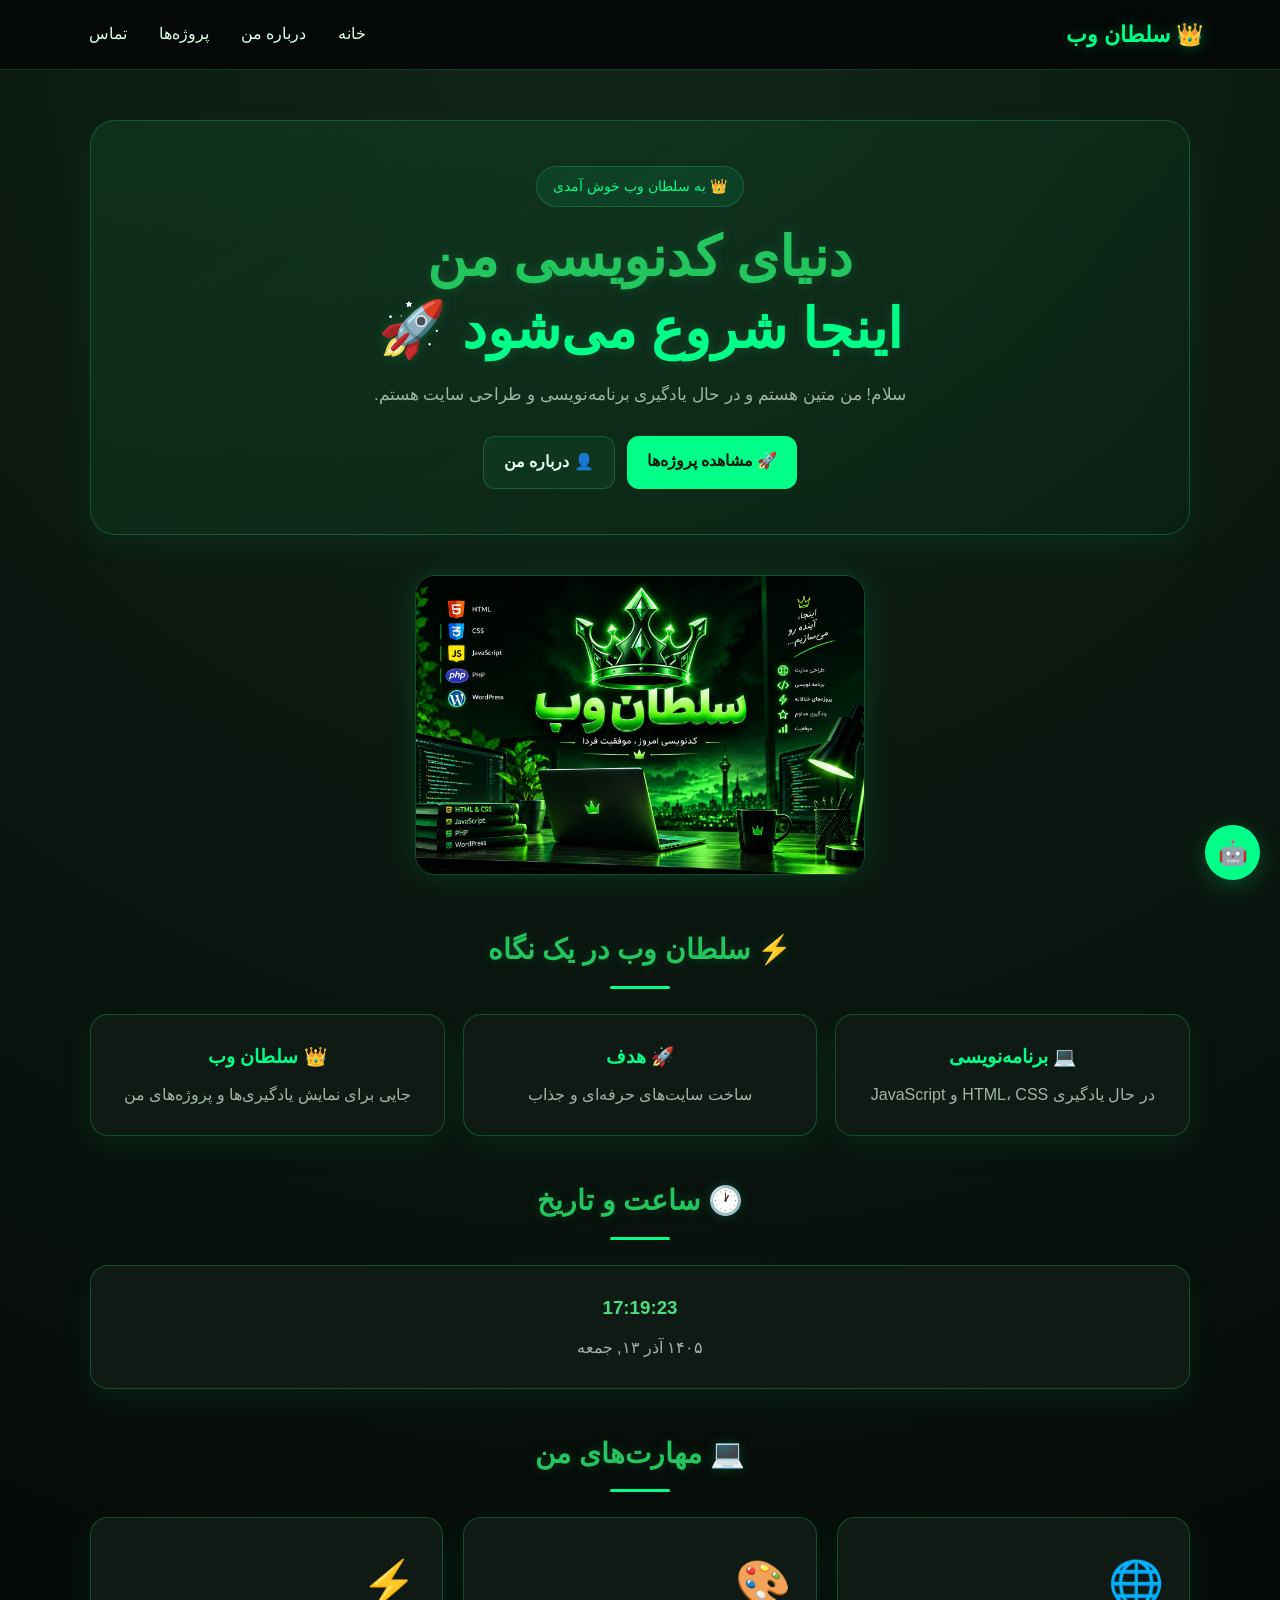
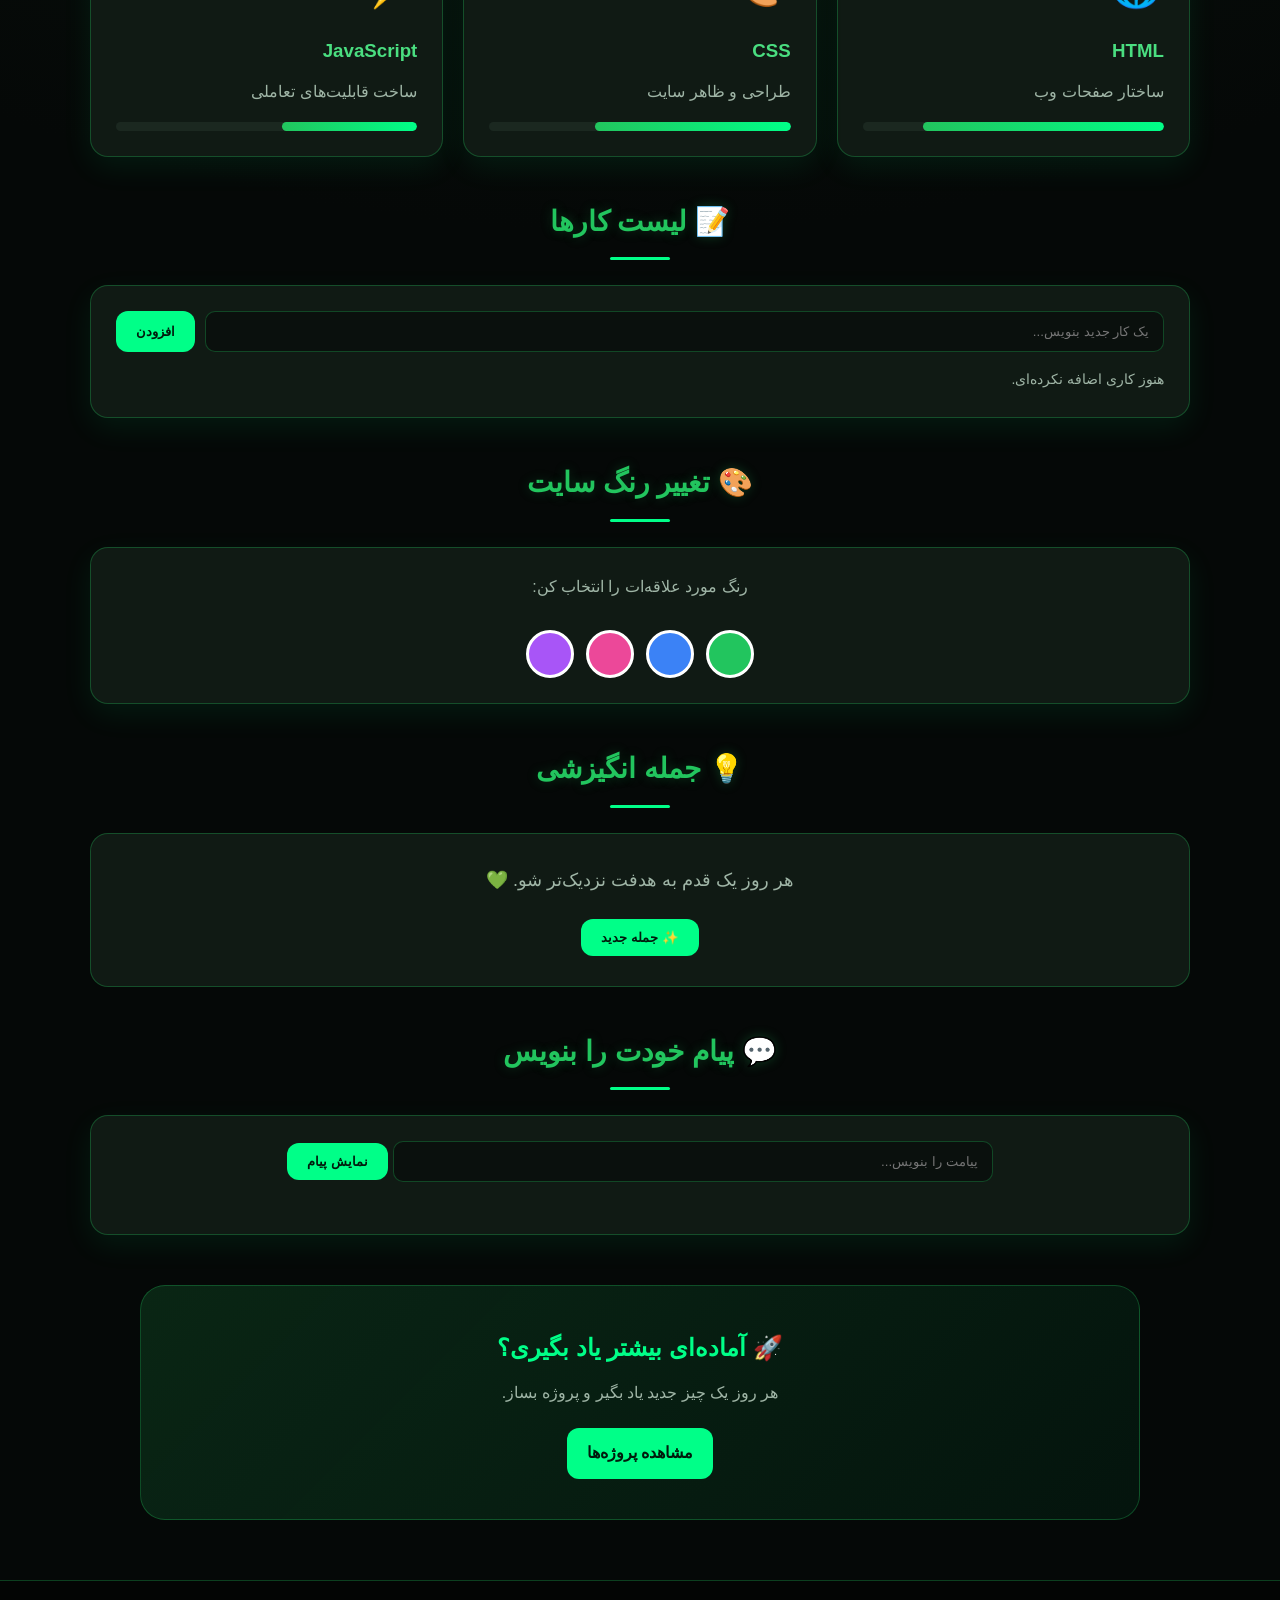
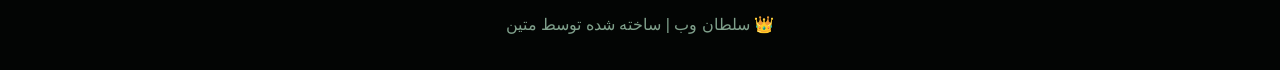
<file: index.html>
<!DOCTYPE html>
<html lang="fa" dir="rtl">

<head>

    <meta charset="UTF-8">

    <meta name="viewport"
          content="width=device-width, initial-scale=1.0">

    <title>سلطان وب | سایت شخصی متین</title>

    <link rel="stylesheet" href="style.css">

</head>


<body>


<!-- ================= HEADER ================= -->

<header class="site-header">

    <a href="index.html" class="logo">
        👑 سلطان وب
    </a>


    <nav class="nav-menu">

        <a href="index.html">
            خانه
        </a>

        <a href="about.html">
            درباره من
        </a>

        <a href="projects.html">
            پروژه‌ها
        </a>

        <a href="contact.html">
            تماس
        </a>

    </nav>

</header>



<!-- ================= HERO ================= -->

<section class="hero">

    <div class="hero-badge">
        👑 به سلطان وب خوش آمدی
    </div>


    <h1>

        دنیای کدنویسی من

        <span>
            اینجا شروع می‌شود 🚀
        </span>

    </h1>


    <p>

        سلام! من متین هستم و در حال یادگیری
        برنامه‌نویسی و طراحی سایت هستم.

    </p>


    <div class="hero-buttons">

        <a href="projects.html"
           class="btn btn-primary">

            🚀 مشاهده پروژه‌ها

        </a>


        <a href="about.html"
           class="btn btn-secondary">

            👤 درباره من

        </a>

    </div>

</section>



<!-- ================= LOGO IMAGE ================= -->

<section class="main-logo">

    <img src="sultan-web.png"
         alt="سلطان وب - کدنویسی امروز، موفقیت فردا">

</section>



<!-- ================= QUICK INFO ================= -->

<section class="container">

    <h2 class="section-title">
        ⚡ سلطان وب در یک نگاه
    </h2>


    <div class="quick-info">


        <div class="info-box">

            <h3>
                💻 برنامه‌نویسی
            </h3>

            <p>
                در حال یادگیری HTML، CSS و JavaScript
            </p>

        </div>


        <div class="info-box">

            <h3>
                🚀 هدف
            </h3>

            <p>
                ساخت سایت‌های حرفه‌ای و جذاب
            </p>

        </div>


        <div class="info-box">

            <h3>
                👑 سلطان وب
            </h3>

            <p>
                جایی برای نمایش یادگیری‌ها و پروژه‌های من
            </p>

        </div>


    </div>

</section>



<!-- ================= CLOCK ================= -->

<section class="container">

    <h2 class="section-title">
        🕐 ساعت و تاریخ
    </h2>


    <div class="card center">

        <h3 id="clock">
            00:00:00
        </h3>

        <p id="date">
            تاریخ
        </p>

    </div>

</section>



<!-- ================= SKILLS ================= -->

<section class="container">

    <h2 class="section-title">
        💻 مهارت‌های من
    </h2>


    <div class="cards">


        <div class="card">

            <div class="emoji">
                🌐
            </div>

            <h3>
                HTML
            </h3>

            <p>
                ساختار صفحات وب
            </p>


            <div class="skill-bar">
                <span style="width: 80%;"></span>
            </div>

        </div>



        <div class="card">

            <div class="emoji">
                🎨
            </div>

            <h3>
                CSS
            </h3>

            <p>
                طراحی و ظاهر سایت
            </p>


            <div class="skill-bar">
                <span style="width: 65%;"></span>
            </div>

        </div>



        <div class="card">

            <div class="emoji">
                ⚡
            </div>

            <h3>
                JavaScript
            </h3>

            <p>
                ساخت قابلیت‌های تعاملی
            </p>


            <div class="skill-bar">
                <span style="width: 45%;"></span>
            </div>

        </div>


    </div>

</section>



<!-- ================= TODO ================= -->

<section class="container">

    <h2 class="section-title">
        📝 لیست کارها
    </h2>


    <div class="card">


        <form id="todoForm"
              class="todo-form">

            <input
                id="todoInput"
                type="text"
                placeholder="یک کار جدید بنویس..."
            >

            <button
                type="submit"
                class="btn btn-primary">

                افزودن

            </button>

        </form>


        <ul id="todoList"
            class="todo-list">
        </ul>


        <p id="todoInfo"
           class="todo-info">

            هنوز کاری اضافه نکرده‌ای.

        </p>

    </div>

</section>



<!-- ================= CHANGE COLOR ================= -->

<section class="container">

    <h2 class="section-title">
        🎨 تغییر رنگ سایت
    </h2>


    <div class="card center">

        <p>
            رنگ مورد علاقه‌ات را انتخاب کن:
        </p>


        <br>


        <div class="color-buttons">


            <button
                class="color-button"
                data-color="green"
                style="background:#22c55e;"
                aria-label="سبز">
            </button>


            <button
                class="color-button"
                data-color="blue"
                style="background:#3b82f6;"
                aria-label="آبی">
            </button>


            <button
                class="color-button"
                data-color="pink"
                style="background:#ec4899;"
                aria-label="صورتی">
            </button>


            <button
                class="color-button"
                data-color="purple"
                style="background:#a855f7;"
                aria-label="بنفش">
            </button>


        </div>

    </div>

</section>



<!-- ================= QUOTE ================= -->

<section class="container">

    <h2 class="section-title">
        💡 جمله انگیزشی
    </h2>


    <div class="quote-box">


        <p id="quote">
            هیچ‌وقت برای شروع دیر نیست! 🚀
        </p>


        <button
            id="newQuote"
            class="btn btn-primary"
            type="button">

            ✨ جمله جدید

        </button>


    </div>

</section>



<!-- ================= CUSTOM MESSAGE ================= -->

<section class="container">

    <h2 class="section-title">
        💬 پیام خودت را بنویس
    </h2>


    <div class="card custom-message">


        <input
            id="message"
            class="text-input"
            type="text"
            placeholder="پیامت را بنویس..."
        >


        <button
            id="showMessage"
            class="btn btn-primary"
            type="button">

            نمایش پیام

        </button>


        <p id="customMessage"></p>


    </div>

</section>



<!-- ================= CTA ================= -->

<section class="cta">

    <h2>
        🚀 آماده‌ای بیشتر یاد بگیری؟
    </h2>


    <p>
        هر روز یک چیز جدید یاد بگیر و پروژه بساز.
    </p>


    <a href="projects.html"
       class="btn btn-primary">

        مشاهده پروژه‌ها

    </a>

</section>



<!-- ================= TOP BUTTON ================= -->

<button
    id="topButton"
    class="top-button"
    type="button"
    aria-label="بازگشت به بالا">

    ↑

</button>



<!-- ================= CHATBOT ================= -->

<div id="chatbot">


    <div id="chat-window"
         hidden>


        <div class="chat-header">

            <strong>
                🤖 ربات سلطان وب
            </strong>


            <button
                id="chat-close"
                type="button">

                ×

            </button>

        </div>



        <div id="chat-messages">

            <div class="bot-message">

                سلام 👋 من ربات سلطان وب هستم!

            </div>

        </div>



        <div class="chat-questions">


            <button type="button">
                HTML چیست؟
            </button>


            <button type="button">
                CSS چیست؟
            </button>


            <button type="button">
                JavaScript چیست؟
            </button>


            <button type="button">
                درباره پروژه‌ها
            </button>


        </div>



        <form id="chat-form">


            <input
                id="chat-input"
                type="text"
                placeholder="پیامت را بنویس..."
                autocomplete="off"
            >


            <button type="submit">
                ارسال
            </button>


        </form>


    </div>



    <button
        id="chat-toggle"
        type="button"
        aria-label="باز کردن ربات">

        🤖

    </button>


</div>



<!-- ================= FOOTER ================= -->

<footer class="site-footer">

    <p>
        👑 سلطان وب | ساخته شده توسط متین
    </p>

</footer>



<script src="script.js"></script>

</body>

</html>
</file>
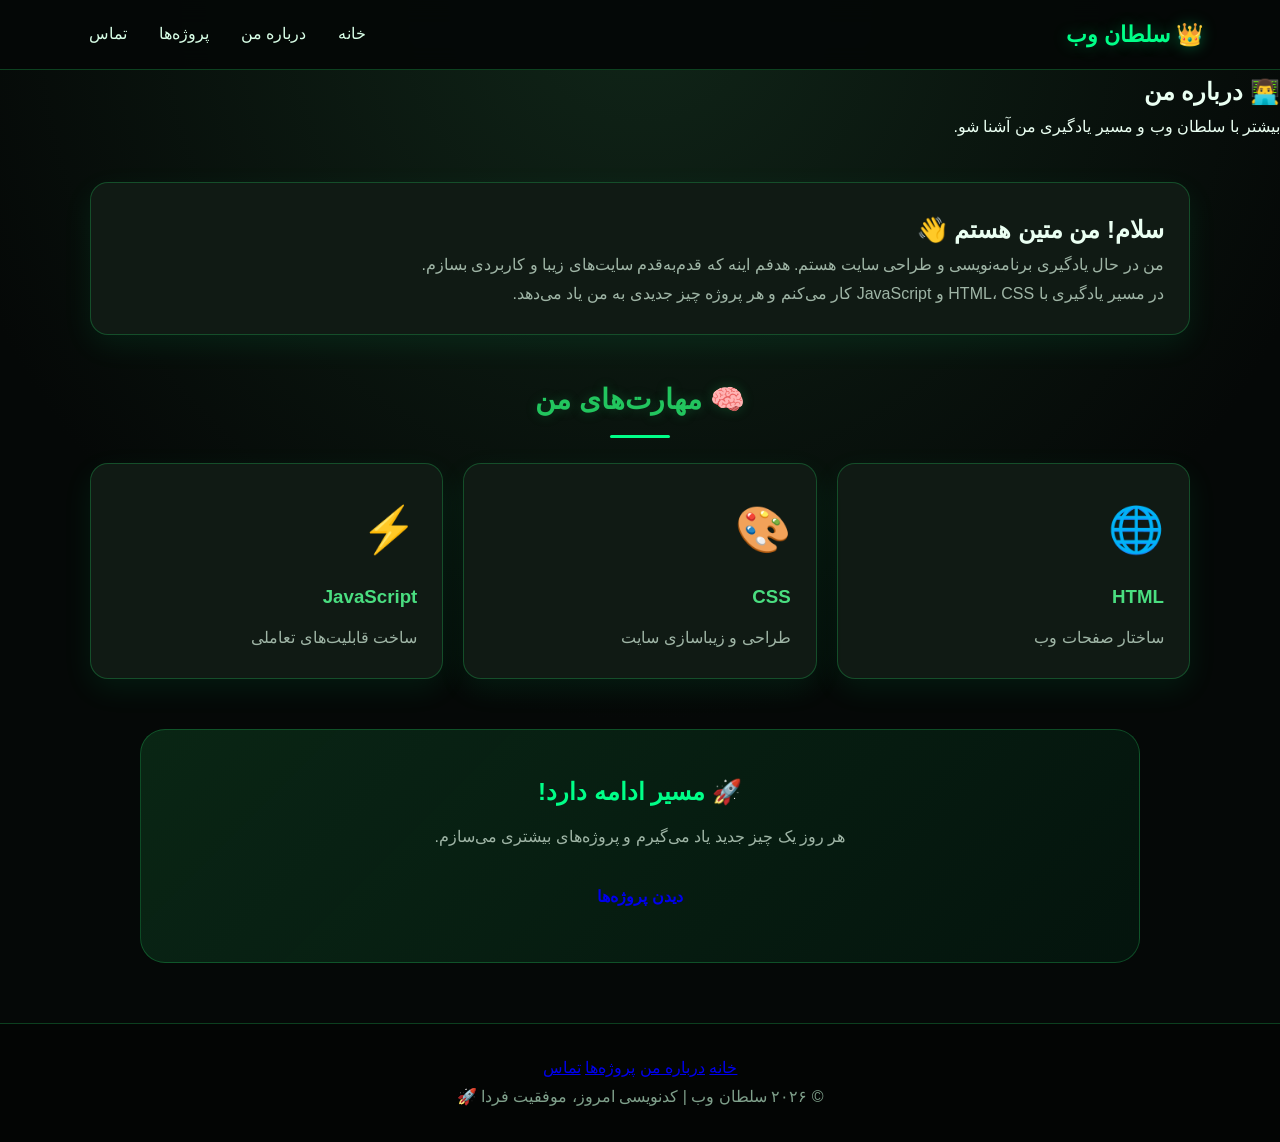
<file: about.html>
<!DOCTYPE html>
<html lang="fa" dir="rtl">

<head>
  <meta charset="UTF-8">
  <meta name="viewport" content="width=device-width, initial-scale=1.0">
  <title>سلطان وب | درباره من</title>
  <link rel="stylesheet" href="style.css">
</head>

<body>

<header class="site-header">
  <a class="logo" href="index.html">👑 سلطان وب</a>

  <nav class="nav-menu">
    <a href="index.html">خانه</a>
    <a class="active" href="about.html">درباره من</a>
    <a href="projects.html">پروژه‌ها</a>
    <a href="contact.html">تماس</a>
  </nav>
</header>

<main>

<section class="page-title">
  <h1>👨‍💻 درباره من</h1>
  <p>بیشتر با سلطان وب و مسیر یادگیری من آشنا شو.</p>
</section>

<section class="container">
  <div class="card about-card">

    <div>
      <h2>سلام! من متین هستم 👋</h2>

      <p>
        من در حال یادگیری برنامه‌نویسی و طراحی سایت هستم.
        هدفم اینه که قدم‌به‌قدم سایت‌های زیبا و کاربردی بسازم.
      </p>

      <p>
        در مسیر یادگیری با HTML، CSS و JavaScript کار می‌کنم
        و هر پروژه چیز جدیدی به من یاد می‌دهد.
      </p>
    </div>

  </div>
</section>

<section class="container">

  <h2 class="section-title">🧠 مهارت‌های من</h2>

  <div class="cards">

    <div class="card">
      <div class="emoji">🌐</div>
      <h3>HTML</h3>
      <p>ساختار صفحات وب</p>
    </div>

    <div class="card">
      <div class="emoji">🎨</div>
      <h3>CSS</h3>
      <p>طراحی و زیباسازی سایت</p>
    </div>

    <div class="card">
      <div class="emoji">⚡</div>
      <h3>JavaScript</h3>
      <p>ساخت قابلیت‌های تعاملی</p>
    </div>

  </div>

</section>

<section class="container">
  <div class="cta">

    <h2>🚀 مسیر ادامه دارد!</h2>

    <p>
      هر روز یک چیز جدید یاد می‌گیرم و پروژه‌های بیشتری می‌سازم.
    </p>

    <a class="btn" href="projects.html">
      دیدن پروژه‌ها
    </a>

  </div>
</section>

</main>

<footer class="site-footer">

  <div class="footer-links">
    <a href="index.html">خانه</a>
    <a href="about.html">درباره من</a>
    <a href="projects.html">پروژه‌ها</a>
    <a href="contact.html">تماس</a>
  </div>

  <p>
    © ۲۰۲۶ سلطان وب | کدنویسی امروز، موفقیت فردا 🚀
  </p>

</footer>

<script src="script.js"></script>

</body>
</html>
</file>
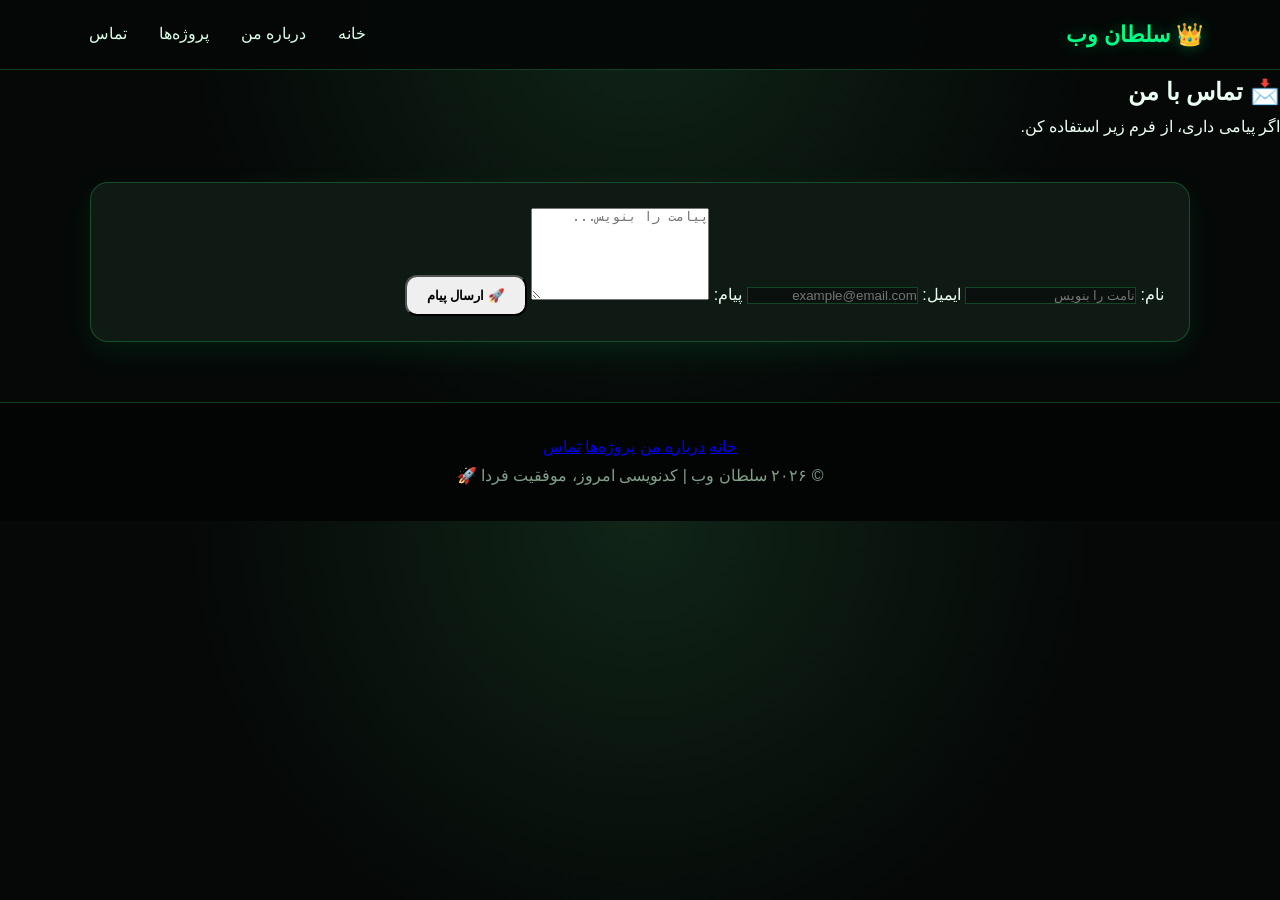
<file: contact.html>
<!DOCTYPE html>
<html lang="fa" dir="rtl">

<head>
  <meta charset="UTF-8">
  <meta name="viewport" content="width=device-width, initial-scale=1.0">
  <title>سلطان وب | تماس</title>
  <link rel="stylesheet" href="style.css">
</head>

<body>

<header class="site-header">

  <a class="logo" href="index.html">
    👑 سلطان وب
  </a>

  <nav class="nav-menu">
    <a href="index.html">خانه</a>
    <a href="about.html">درباره من</a>
    <a href="projects.html">پروژه‌ها</a>
    <a class="active" href="contact.html">تماس</a>
  </nav>

</header>

<main>

<section class="page-title">

  <h1>📩 تماس با من</h1>

  <p>
    اگر پیامی داری، از فرم زیر استفاده کن.
  </p>

</section>

<section class="container">

  <div class="card contact-card">

    <form id="contactForm">

      <label for="name">
        نام:
      </label>

      <input
        id="name"
        type="text"
        placeholder="نامت را بنویس"
        required
      >

      <label for="email">
        ایمیل:
      </label>

      <input
        id="email"
        type="email"
        placeholder="example@email.com"
        required
      >

      <label for="contactMessage">
        پیام:
      </label>

      <textarea
        id="contactMessage"
        rows="6"
        placeholder="پیامت را بنویس..."
        required
      ></textarea>

      <button class="btn" type="submit">
        🚀 ارسال پیام
      </button>

      <p id="contactResult" class="message"></p>

    </form>

  </div>

</section>

</main>

<footer class="site-footer">

  <div class="footer-links">
    <a href="index.html">خانه</a>
    <a href="about.html">درباره من</a>
    <a href="projects.html">پروژه‌ها</a>
    <a href="contact.html">تماس</a>
  </div>

  <p>
    © ۲۰۲۶ سلطان وب | کدنویسی امروز، موفقیت فردا 🚀
  </p>

</footer>

<script src="script.js"></script>

</body>
</html>
</file>
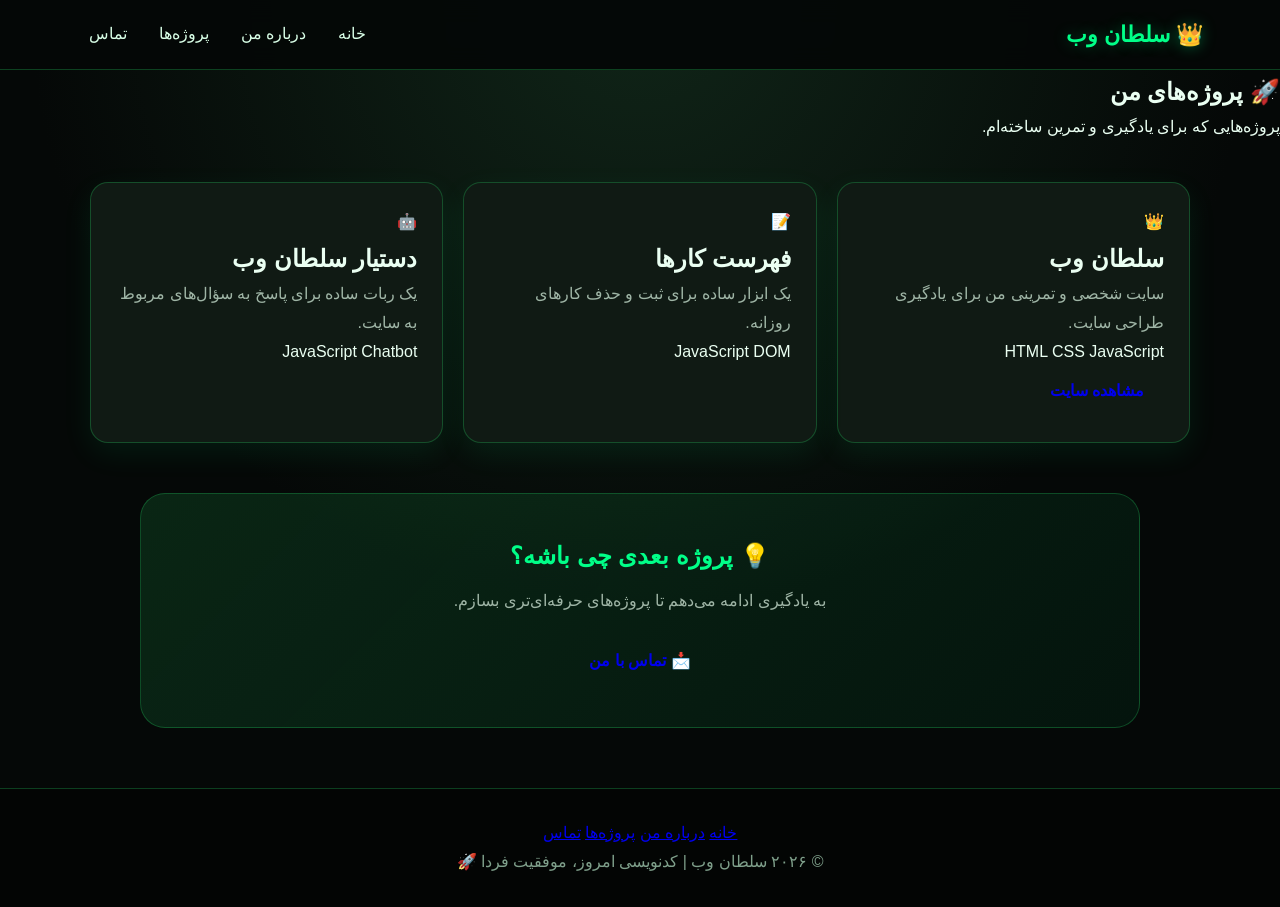
<file: projects.html>
<!DOCTYPE html>
<html lang="fa" dir="rtl">

<head>
  <meta charset="UTF-8">
  <meta name="viewport" content="width=device-width, initial-scale=1.0">
  <title>سلطان وب | پروژه‌ها</title>
  <link rel="stylesheet" href="style.css">
</head>

<body>

<header class="site-header">

  <a class="logo" href="index.html">
    👑 سلطان وب
  </a>

  <nav class="nav-menu">
    <a href="index.html">خانه</a>
    <a href="about.html">درباره من</a>
    <a class="active" href="projects.html">پروژه‌ها</a>
    <a href="contact.html">تماس</a>
  </nav>

</header>

<main>

<section class="page-title">

  <h1>🚀 پروژه‌های من</h1>

  <p>
    پروژه‌هایی که برای یادگیری و تمرین ساخته‌ام.
  </p>

</section>

<section class="container">

  <div class="cards">

    <article class="card project-card">

      <div class="project-icon">👑</div>

      <h2>سلطان وب</h2>

      <p>
        سایت شخصی و تمرینی من برای یادگیری طراحی سایت.
      </p>

      <div class="tags">
        <span>HTML</span>
        <span>CSS</span>
        <span>JavaScript</span>
      </div>

      <a class="btn" href="index.html">
        مشاهده سایت
      </a>

    </article>


    <article class="card project-card">

      <div class="project-icon">📝</div>

      <h2>فهرست کارها</h2>

      <p>
        یک ابزار ساده برای ثبت و حذف کارهای روزانه.
      </p>

      <div class="tags">
        <span>JavaScript</span>
        <span>DOM</span>
      </div>

    </article>


    <article class="card project-card">

      <div class="project-icon">🤖</div>

      <h2>دستیار سلطان وب</h2>

      <p>
        یک ربات ساده برای پاسخ به سؤال‌های مربوط به سایت.
      </p>

      <div class="tags">
        <span>JavaScript</span>
        <span>Chatbot</span>
      </div>

    </article>

  </div>

</section>

<section class="container">

  <div class="cta">

    <h2>💡 پروژه بعدی چی باشه؟</h2>

    <p>
      به یادگیری ادامه می‌دهم تا پروژه‌های حرفه‌ای‌تری بسازم.
    </p>

    <a class="btn" href="contact.html">
      📩 تماس با من
    </a>

  </div>

</section>

</main>

<footer class="site-footer">

  <div class="footer-links">
    <a href="index.html">خانه</a>
    <a href="about.html">درباره من</a>
    <a href="projects.html">پروژه‌ها</a>
    <a href="contact.html">تماس</a>
  </div>

  <p>
    © ۲۰۲۶ سلطان وب | کدنویسی امروز، موفقیت فردا 🚀
  </p>

</footer>

<script src="script.js"></script>

</body>
</html>
</file>
<file: style.css>
:root {

    --primary: #22c55e;
    --primary-dark: #16a34a;
    --secondary: #00ff88;
    --accent: #4ade80;

    --bg: #050807;
    --bg2: #0b120e;

    --card: #101a14;
    --card2: #142019;

    --text: #eafff2;
    --muted: #9fb5a6;

    --border: rgba(34, 197, 94, 0.3);

    --shadow:
        0 10px 30px rgba(0, 255, 136, 0.08);

}


* {

    margin: 0;
    padding: 0;

    box-sizing: border-box;

}


html {

    scroll-behavior: smooth;

}


body {

    font-family:
        Arial,
        Tahoma,
        sans-serif;

    background:
        radial-gradient(
            circle at top,
            #102518 0%,
            var(--bg) 55%
        );

    color: var(--text);

    line-height: 1.8;

    overflow-x: hidden;

}


/* ================= HEADER ================= */

.site-header {

    width: 100%;

    min-height: 70px;

    padding: 12px 6%;

    display: flex;

    justify-content: space-between;

    align-items: center;

    gap: 20px;

    background:
        rgba(5, 8, 7, 0.95);

    border-bottom:
        1px solid var(--border);

    position: sticky;

    top: 0;

    z-index: 1000;

    backdrop-filter:
        blur(12px);

}


.logo {

    color: var(--secondary);

    text-decoration: none;

    font-size: 22px;

    font-weight: bold;

    white-space: nowrap;

    text-shadow:
        0 0 15px
        rgba(0, 255, 136, 0.35);

}


.nav-menu {

    display: flex;

    align-items: center;

    gap: 8px;

    flex-wrap: wrap;

}


.nav-menu a {

    color: #d9ffe7;

    text-decoration: none;

    padding: 8px 12px;

    border-radius: 10px;

    transition: 0.3s;

}


.nav-menu a:hover {

    color: var(--secondary);

    background:
        rgba(34, 197, 94, 0.1);

}


/* ================= HERO ================= */

.hero {

    width: min(1100px, 92%);

    margin: 50px auto 25px;

    padding: 45px 25px;

    text-align: center;

    background:
        linear-gradient(
            145deg,
            rgba(34, 197, 94, 0.12),
            rgba(0, 255, 136, 0.03)
        );

    border:
        1px solid var(--border);

    border-radius: 25px;

    box-shadow: var(--shadow);

}


.hero-badge {

    display: inline-block;

    padding: 7px 16px;

    margin-bottom: 15px;

    color: var(--secondary);

    background:
        rgba(0, 255, 136, 0.08);

    border:
        1px solid var(--border);

    border-radius: 30px;

    font-size: 14px;

}


.hero h1 {

    font-size:
        clamp(30px, 6vw, 55px);

    line-height: 1.3;

    margin-bottom: 15px;

    color: var(--primary);

    text-shadow:
        0 0 12px
        rgba(34, 197, 94, 0.25);

}


.hero h1 span {

    display: block;

    color: var(--secondary);

}


.hero p {

    max-width: 750px;

    margin: 0 auto 25px;

    color: var(--muted);

    font-size: 17px;

}


/* ================= BUTTONS ================= */

.hero-buttons {

    display: flex;

    justify-content: center;

    gap: 12px;

    flex-wrap: wrap;

}


.btn {

    display: inline-block;

    padding: 11px 20px;

    border-radius: 12px;

    text-decoration: none;

    font-weight: bold;

    transition: 0.3s;

    cursor: pointer;

}


.btn-primary {

    color: #001b0c;

    background:
        var(--secondary);

    border: none;

}


.btn-primary:hover {

    transform:
        translateY(-3px);

    box-shadow:
        0 8px 25px
        rgba(0, 255, 136, 0.25);

}


.btn-secondary {

    color: var(--text);

    border:
        1px solid var(--border);

    background:
        rgba(34, 197, 94, 0.08);

}


.btn-secondary:hover {

    color: var(--secondary);

    border-color:
        var(--secondary);

}


/* ================= IMAGE ================= */

.main-logo {

    width: 100%;

    display: flex;

    justify-content: center;

    align-items: center;

    margin: 30px auto;

    padding: 10px;

}


.main-logo img {

    width: 400px;

    max-width: 80%;

    height: auto;

    display: block;

    margin: 0 auto;

    border-radius: 20px;

    border:
        1px solid var(--border);

    box-shadow:
        0 0 30px
        rgba(0, 255, 136, 0.15);

}


/* ================= CONTAINER ================= */

.container {

    width: min(1100px, 92%);

    margin: 40px auto;

}


.section-title {

    text-align: center;

    font-size: 28px;

    margin-bottom: 25px;

    color: var(--primary);

    text-shadow:
        0 0 12px
        rgba(34, 197, 94, 0.25);

}


.section-title::after {

    content: "";

    display: block;

    width: 60px;

    height: 3px;

    margin: 10px auto;

    background:
        var(--secondary);

    border-radius: 10px;

}


/* ================= INFO ================= */

.quick-info {

    display: grid;

    grid-template-columns:
        repeat(3, 1fr);

    gap: 18px;

}


.info-box {

    padding: 25px;

    text-align: center;

    background:
        var(--card);

    border:
        1px solid var(--border);

    border-radius: 18px;

    box-shadow:
        var(--shadow);

    transition: 0.3s;

}


.info-box:hover {

    transform:
        translateY(-5px);

    border-color:
        var(--secondary);

}


.info-box h3 {

    color:
        var(--secondary);

    margin-bottom: 8px;

}


.info-box p {

    color:
        var(--muted);

}


/* ================= CARDS ================= */

.cards {

    display: grid;

    grid-template-columns:
        repeat(3, 1fr);

    gap: 20px;

}


.card {

    padding: 25px;

    background:
        var(--card);

    border:
        1px solid var(--border);

    border-radius: 18px;

    box-shadow:
        var(--shadow);

    transition: 0.3s;

}


.card:hover {

    transform:
        translateY(-5px);

    border-color:
        var(--secondary);

}


.card.center {

    text-align: center;

}


.card h3 {

    color:
        var(--accent);

    margin-bottom: 10px;

}


.card p {

    color:
        var(--muted);

}


/* ================= EMOJI ================= */

.emoji {

    font-size: 45px;

    margin-bottom: 10px;

}


/* ================= SKILL ================= */

.skill-bar {

    width: 100%;

    height: 9px;

    margin-top: 15px;

    background:
        #1b2820;

    border-radius: 20px;

    overflow: hidden;

}


.skill-bar span {

    display: block;

    height: 100%;

    background:
        linear-gradient(
            90deg,
            var(--primary),
            var(--secondary)
        );

    border-radius: 20px;

}


/* ================= INPUT ================= */

input {

    color:
        var(--text);

    background:
        #0a100d;

    border:
        1px solid var(--border);

    outline: none;

}


input:focus {

    border-color:
        var(--secondary);

    box-shadow:
        0 0 10px
        rgba(0, 255, 136, 0.08);

}


/* ================= TODO ================= */

.todo-form {

    display: flex;

    gap: 10px;

    margin-bottom: 15px;

}


.todo-form input {

    flex: 1;

    padding: 12px 14px;

    border-radius: 10px;

}


.todo-list {

    list-style: none;

}


.todo-list li {

    display: flex;

    justify-content: space-between;

    align-items: center;

    gap: 10px;

    padding: 12px;

    margin-bottom: 8px;

    background:
        var(--card2);

    border:
        1px solid var(--border);

    border-radius: 10px;

}


.todo-list li button {

    padding: 5px 10px;

    color: white;

    background:
        #dc2626;

    border: none;

    border-radius: 7px;

    cursor: pointer;

}


.todo-info {

    color:
        var(--muted);

    font-size: 14px;

}


/* ================= COLORS ================= */

.color-buttons {

    display: flex;

    justify-content: center;

    flex-wrap: wrap;

    gap: 12px;

}


.color-button {

    width: 48px;

    height: 48px;

    border:
        3px solid white;

    border-radius: 50%;

    cursor: pointer;

    transition: 0.3s;

}


.color-button:hover {

    transform:
        scale(1.15);

    box-shadow:
        0 0 18px
        rgba(255, 255, 255, 0.3);

}


/* ================= QUOTE ================= */

.quote-box {

    text-align: center;

    padding: 30px;

    background:
        var(--card);

    border:
        1px solid var(--border);

    border-radius: 18px;

}


#quote {

    color:
        var(--muted);

    font-size: 18px;

    margin-bottom: 20px;

    min-height: 35px;

}


/* ================= MESSAGE ================= */

.custom-message {

    text-align: center;

}


.text-input {

    width: 100%;

    max-width: 600px;

    padding: 12px 14px;

    margin: 0 auto 12px;

    border-radius: 10px;

}


#customMessage {

    margin-top: 15px;

    color:
        var(--secondary);

    font-weight: bold;

}


/* ================= CTA ================= */

.cta {

    width: min(1000px, 92%);

    margin: 50px auto;

    padding: 40px 25px;

    text-align: center;

    background:
        linear-gradient(
            135deg,
            rgba(34, 197, 94, 0.16),
            rgba(0, 255, 136, 0.05)
        );

    border:
        1px solid var(--border);

    border-radius: 25px;

}


.cta h2 {

    color:
        var(--secondary);

    margin-bottom: 10px;

}


.cta p {

    color:
        var(--muted);

    margin-bottom: 20px;

}


/* ================= TOP ================= */

.top-button {

    position: fixed;

    right: 20px;

    bottom: 20px;

    width: 45px;

    height: 45px;

    border: none;

    border-radius: 50%;

    background:
        var(--secondary);

    color:
        #001b0c;

    cursor: pointer;

    font-size: 20px;

    display: none;

    z-index: 900;

}


.top-button.show {

    display: block;

}


/* ================= CHATBOT ================= */

#chatbot {

    position: fixed;

    right: 20px;

    bottom: 20px;

    z-index: 1100;

}


#chat-toggle {

    width: 55px;

    height: 55px;

    border: none;

    border-radius: 50%;

    background:
        var(--secondary);

    color:
        #001b0c;

    cursor: pointer;

    font-size: 24px;

    box-shadow:
        0 5px 25px
        rgba(0, 255, 136, 0.25);

}


#chat-window {

    width: 330px;

    max-width:
        calc(100vw - 30px);

    margin-bottom: 10px;

    background:
        #0b120e;

    border:
        1px solid var(--border);

    border-radius: 18px;

    overflow: hidden;

    box-shadow:
        0 15px 40px
        rgba(0, 0, 0, 0.5);

}


.chat-header {

    display: flex;

    justify-content: space-between;

    align-items: center;

    padding: 12px 15px;

    background:
        #101a14;

    border-bottom:
        1px solid var(--border);

}


#chat-close {

    background: none;

    border: none;

    color: white;

    font-size: 22px;

    cursor: pointer;

}


#chat-messages {

    height: 260px;

    padding: 15px;

    overflow-y: auto;

}


.bot-message,
.user-message {

    padding: 9px 12px;

    margin-bottom: 8px;

    border-radius: 10px;

}


.bot-message {

    background:
        rgba(34, 197, 94, 0.1);

    color:
        #caffda;

}


.user-message {

    background:
        rgba(0, 255, 136, 0.12);

    color:
        #eafff2;

}


.chat-questions {

    display: flex;

    flex-wrap: wrap;

    gap: 7px;

    padding: 10px 15px;

}


.chat-questions button {

    padding: 7px 10px;

    color: white;

    background:
        #142019;

    border:
        1px solid var(--border);

    border-radius: 8px;

    cursor: pointer;

}


.chat-questions button:hover {

    color:
        var(--secondary);

    border-color:
        var(--secondary);

}


#chat-form {

    display: flex;

    gap: 7px;

    padding: 10px 15px;

    border-top:
        1px solid var(--border);

}


#chat-form input {

    flex: 1;

    min-width: 0;

    padding: 10px;

    border-radius: 9px;

}


#chat-form button {

    padding: 0 14px;

    border: none;

    border-radius: 9px;

    background:
        var(--secondary);

    color:
        #001b0c;

    cursor: pointer;

}


/* ================= FOOTER ================= */

.site-footer {

    margin-top: 60px;

    padding: 30px 20px;

    text-align: center;

    background:
        #030504;

    border-top:
        1px solid var(--border);

}


.site-footer p {

    color:
        #7fa08b;

}


/* ================= MOBILE ================= */

@media (max-width: 800px) {

    .site-header {

        flex-direction: column;

        justify-content: center;

    }


    .nav-menu {

        justify-content: center;

    }


    .quick-info,
    .cards {

        grid-template-columns: 1fr;

    }


    .main-logo img {

        width: 300px;

        max-width: 80%;

    }


    .hero h1 {

        font-size: 32px;

    }


    #chat-window {

        width: 300px;

    }

}


@media (max-width: 500px) {

    .site-header {

        padding: 12px 4%;

    }


    .nav-menu {

        gap: 3px;

    }


    .nav-menu a {

        padding: 6px 8px;

        font-size: 13px;

    }


    .hero {

        width: 94%;

    }


    .hero h1 {

        font-size: 27px;

    }


    .hero p {

        font-size: 15px;

    }


    .main-logo img {

        width: 270px;

        max-width: 82%;

    }


    .container {

        width: 94%;

    }


    .card,
    .info-box {

        padding: 20px;

    }


    .todo-form {

        flex-direction: column;

    }


    #chatbot {

        right: 12px;

        bottom: 12px;

    }


    #chat-window {

        width:
            calc(100vw - 24px);

    }

}
.main-logo {
  width: 100% !important;
  display: flex !important;
  justify-content: center !important;
}

.main-logo img {
  width: 450px !important;
  max-width: 90vw !important;
  height: auto !important;
}
</file>
